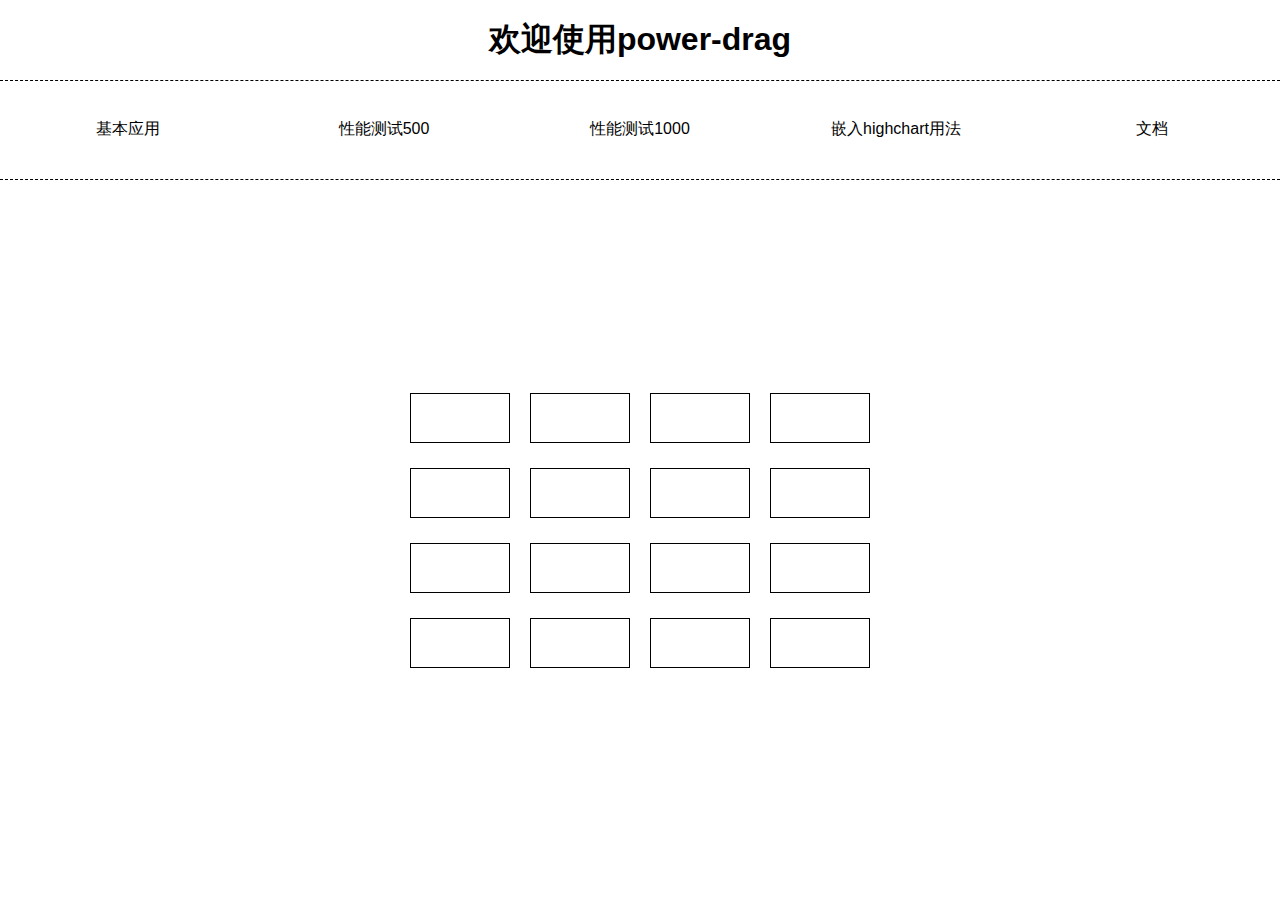
<file: index.html>
<!DOCTYPE html><html><head><meta charset=utf-8><title>vue-power-drag</title><style>.test{
      
    }</style><link href=./static/css/app.f5730067b0c45a0e871ff241dbbe5dac.css rel=stylesheet></head><body><div id=app></div><script type=text/javascript src=./static/js/manifest.3bb70b259be6b251e53a.js></script><script type=text/javascript src=./static/js/vendor.576c2f4890b42cb3adf2.js></script><script type=text/javascript src=./static/js/app.f688d88e02400950ad54.js></script></body></html>
</file>
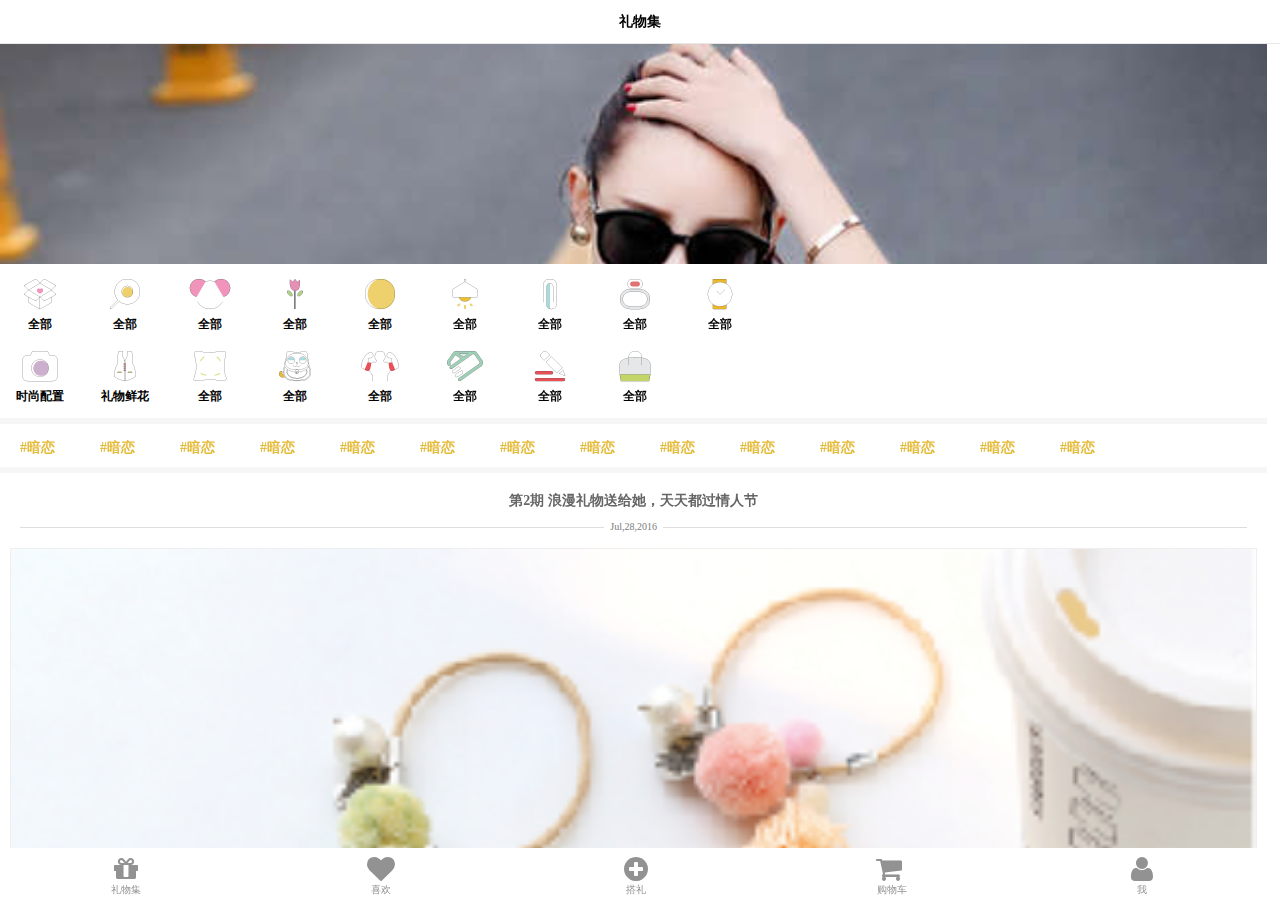
<file: test/index.html>
<!DOCTYPE html>
<html lang="en">

<head>
    <meta charset="utf-8">
    <meta name="viewport" content="initial-scale=1, maximum-scale=1">
    <meta content="yes" name="apple-mobile-web-app-capable">
    <meta name="App-Config" content="fullscreen=yes,useHistoryState=yes,transition=yes">
    <meta name="apple-mobile-web-app-status-bar-style" content="black">
    <link rel="stylesheet" type="text/css" href="./frames/normalize/normalize.css">
    <link rel="stylesheet" type="text/css" href="./frames/font-awsome/css/font-awesome.min.css">
    <link rel="stylesheet/less" type="text/css" href="./css/index.less">
    <title>浪漫司机</title>
</head>

<body>
    <nav class="header">
        礼物集
    </nav>
    <div class="content">
        <div class="giftSwiper">
            <img src="./img/head.jpg">
        </div>
        <div class="iconCollection">
            <div class="iconColumn">
                <div class="iconBox">
                    <img src="./img/icons/1.png">
                    <span class="word">全部</span>
                </div>
                <div class="iconBox">
                    <img src="./img/icons/2.png">
                    <span class="word">时尚配置</span>
                </div>
            </div>
            <div class="iconColumn">
                <div class="iconBox">
                    <img src="./img/icons/3.png">
                    <span class="word">全部</span>
                </div>
                <div class="iconBox">
                    <img src="./img/icons/4.png">
                    <span class="word">礼物鲜花</span>
                </div>
            </div>
            <div class="iconColumn">
                <div class="iconBox">
                    <img src="./img/icons/5.png">
                    <span class="word">全部</span>
                </div>
                <div class="iconBox">
                    <img src="./img/icons/6.png">
                    <span class="word">全部</span>
                </div>
            </div>
            <div class="iconColumn">
                <div class="iconBox">
                    <img src="./img/icons/7.png">
                    <span class="word">全部</span>
                </div>
                <div class="iconBox">
                    <img src="./img/icons/8.png">
                    <span class="word">全部</span>
                </div>
            </div>
            <div class="iconColumn">
                <div class="iconBox">
                    <img src="./img/icons/9.png">
                    <span class="word">全部</span>
                </div>
                <div class="iconBox">
                    <img src="./img/icons/10.png">
                    <span class="word">全部</span>
                </div>
            </div>
            <div class="iconColumn">
                <div class="iconBox">
                    <img src="./img/icons/11.png">
                    <span class="word">全部</span>
                </div>
                <div class="iconBox">
                    <img src="./img/icons/12.png">
                    <span class="word">全部</span>
                </div>
            </div>
            <div class="iconColumn">
                <div class="iconBox">
                    <img src="./img/icons/13.png">
                    <span class="word">全部</span>
                </div>
                <div class="iconBox">
                    <img src="./img/icons/14.png">
                    <span class="word">全部</span>
                </div>
            </div>
            <div class="iconColumn">
                <div class="iconBox">
                    <img src="./img/icons/15.png">
                    <span class="word">全部</span>
                </div>
                <div class="iconBox">
                    <img src="./img/icons/16.png">
                    <span class="word">全部</span>
                </div>
            </div>
            <div class="iconColumn">
                <div class="iconBox">
                    <img src="./img/icons/17.png">
                    <span class="word">全部</span>
                </div>
            </div>
        </div>
        <div class="separateLine"></div>
        <div class="hotTagsBar">
            <a href="javascript:">#暗恋</a>
            <a href="javascript:">#暗恋</a>
            <a href="javascript:">#暗恋</a>
            <a href="javascript:">#暗恋</a>
            <a href="javascript:">#暗恋</a>
            <a href="javascript:">#暗恋</a>
            <a href="javascript:">#暗恋</a>
            <a href="javascript:">#暗恋</a>
            <a href="javascript:">#暗恋</a>
            <a href="javascript:">#暗恋</a>
            <a href="javascript:">#暗恋</a>
            <a href="javascript:">#暗恋</a>
            <a href="javascript:">#暗恋</a>
            <a href="javascript:">#暗恋</a>
        </div>
        <div class="separateLine"></div>
        <div class="specialGift">
            <div class="title">
                <p class="word">第2期 浪漫礼物送给她，天天都过情人节</p>
                <p class="time">
                    <span>Jul,28,2016</span>
                </p>
            </div>
            <div class="pic">
                <img src="./img/giftSwiper.png">
                <p class="word">
                    <span class="introduce">彩色绒球流苏头绳手链</span>
                    <span class="price">28.44</span>
                </p>
            </div>
            <div class="more">
                <div class="pic">
                    <img src="./img/giftSwiper.png">
                    <p class="word">
                        <span class="introduce">壁花小姐佳佳</span>
                        <span class="price">28.44</span>
                    </p>
                </div>
                <div class="pic">
                    <img src="./img/giftSwiper.png">
                    <p class="word">
                        <span class="introduce">壁花小姐佳佳</span>
                        <span class="price">28.44</span>
                    </p>
                </div>
            </div>
        </div>
        <div class="separateLine"></div>
                <div class="specialGift">
            <div class="title">
                <p class="word">第2期 浪漫礼物送给她，天天都过情人节</p>
                <p class="time">
                    <span>Jul,28,2016</span>
                </p>
            </div>
            <div class="pic">
                <img src="./img/giftSwiper.png">
                <p class="word">
                    <span class="introduce">彩色绒球流苏头绳手链</span>
                    <span class="price">28.44</span>
                </p>
            </div>
            <div class="more">
                <div class="pic">
                    <img src="./img/giftSwiper.png">
                    <p class="word">
                        <span class="introduce">壁花小姐佳佳</span>
                        <span class="price">28.44</span>
                    </p>
                </div>
                <div class="pic">
                    <img src="./img/giftSwiper.png">
                    <p class="word">
                        <span class="introduce">壁花小姐佳佳</span>
                        <span class="price">28.44</span>
                    </p>
                </div>
            </div>
        </div>
        <div class="separateLine"></div>
    </div>
    <footer class="footer">
        <div class="cell">
            <i class="fa fa-gift"></i>
            <span class="word">礼物集</span>
        </div>
        <div class="cell">
            <i class="fa fa-heart"></i>
            <span class="word">喜欢</span>
        </div>
        <div class="cell">
            <i class="fa fa-plus-circle"></i>
            <span class="word">搭礼</span>
        </div>
        <div class="cell">
            <i class="fa fa-shopping-cart"></i>
            <span class="word">购物车</span>
        </div>
        <div class="cell">
            <i class="fa fa-user"></i>
            <span class="word">我</span>
        </div>
    </footer>
    <script type="text/javascript" src="./frames/jquery/jquery.js"></script>
    <script type="text/javascript" src="./frames/less/less.js"></script>
    <script type="text/javascript" src="./js/index.js"></script>
    <script type="text/javascript">
    app.init();
    </script>
</body>

</html>
</file>
